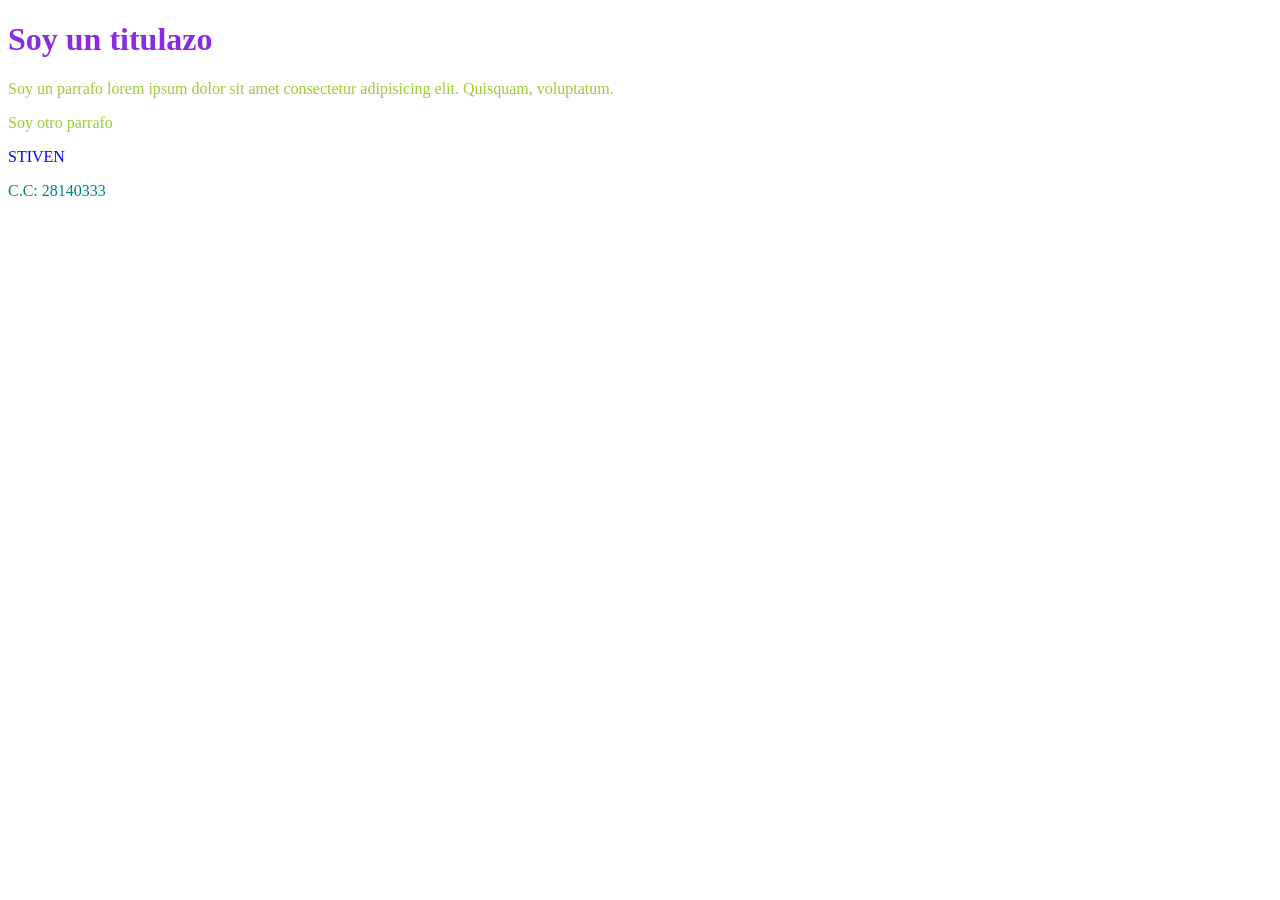
<file: clasesHTML/index.html>
<!DOCTYPE html>
<html lang="en">
<head>
    <meta charset="UTF-8">
    <meta name="viewport" content="width=device-width, initial-scale=1.0">
    <title>Document</title>
    <link rel="stylesheet" href="hojasdeestilos.css">
</head>
<body>
    <h1>Soy un titulazo</h1>

    <p>Soy un parrafo lorem ipsum dolor sit amet consectetur adipisicing elit. Quisquam, voluptatum.</p>
    <p>Soy otro parrafo</p>

    <p class="chaqueta">STIVEN</p>
    <p id="identificacion">C.C: 28140333</p>
</body>
</html>
</file>
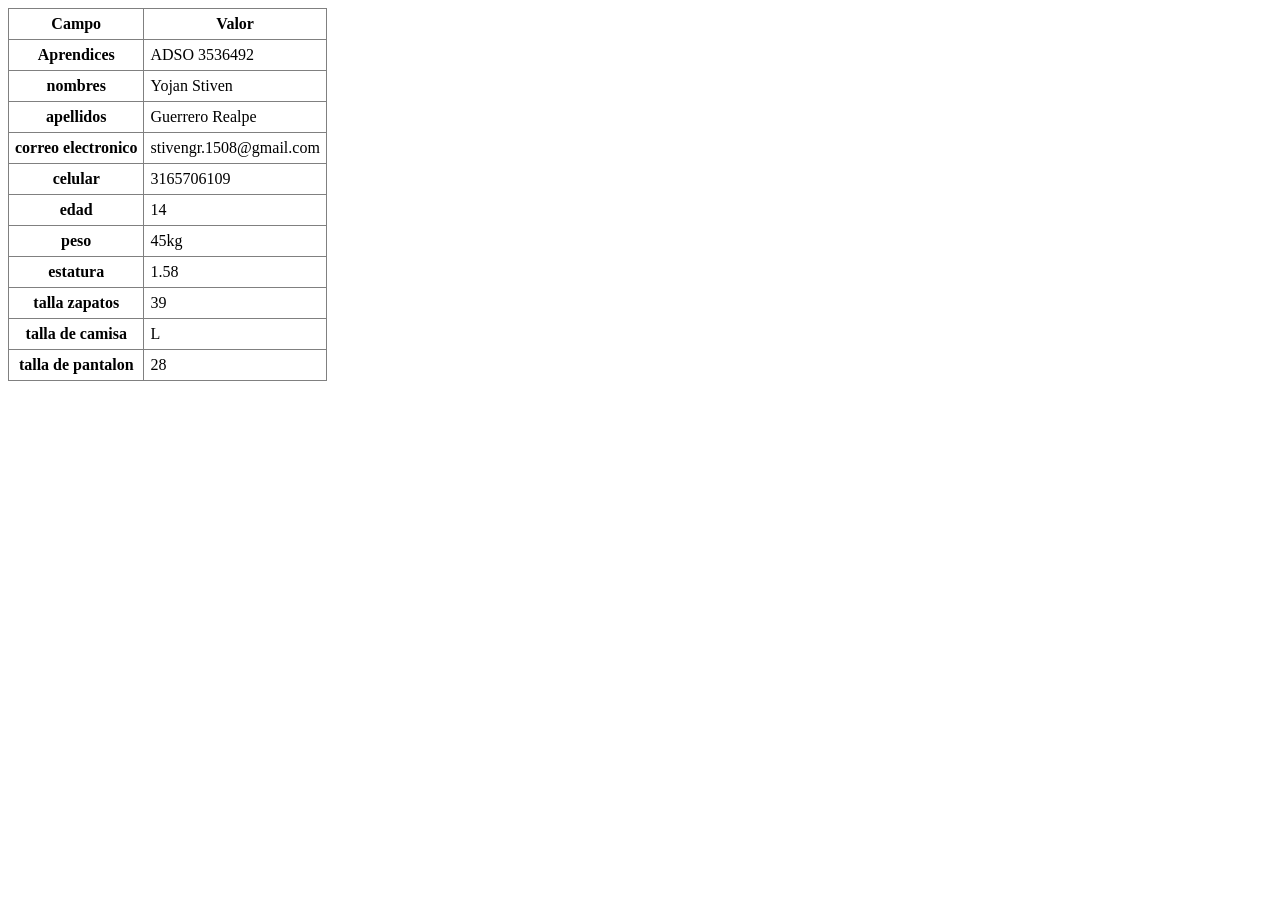
<file: 25_noviembre/aprendices.html>
<!DOCTYPE html>
<html lang="en">
<head>
    <meta charset="UTF-8">
    <meta name="viewport" content="width=device-width, initial-scale=1.0">
    <title>Aprendices</title>
</head>
<body>
    
    <div id="salida"></div>
    <script src="aprendices.js"></script>
</body>
</html>
</file>
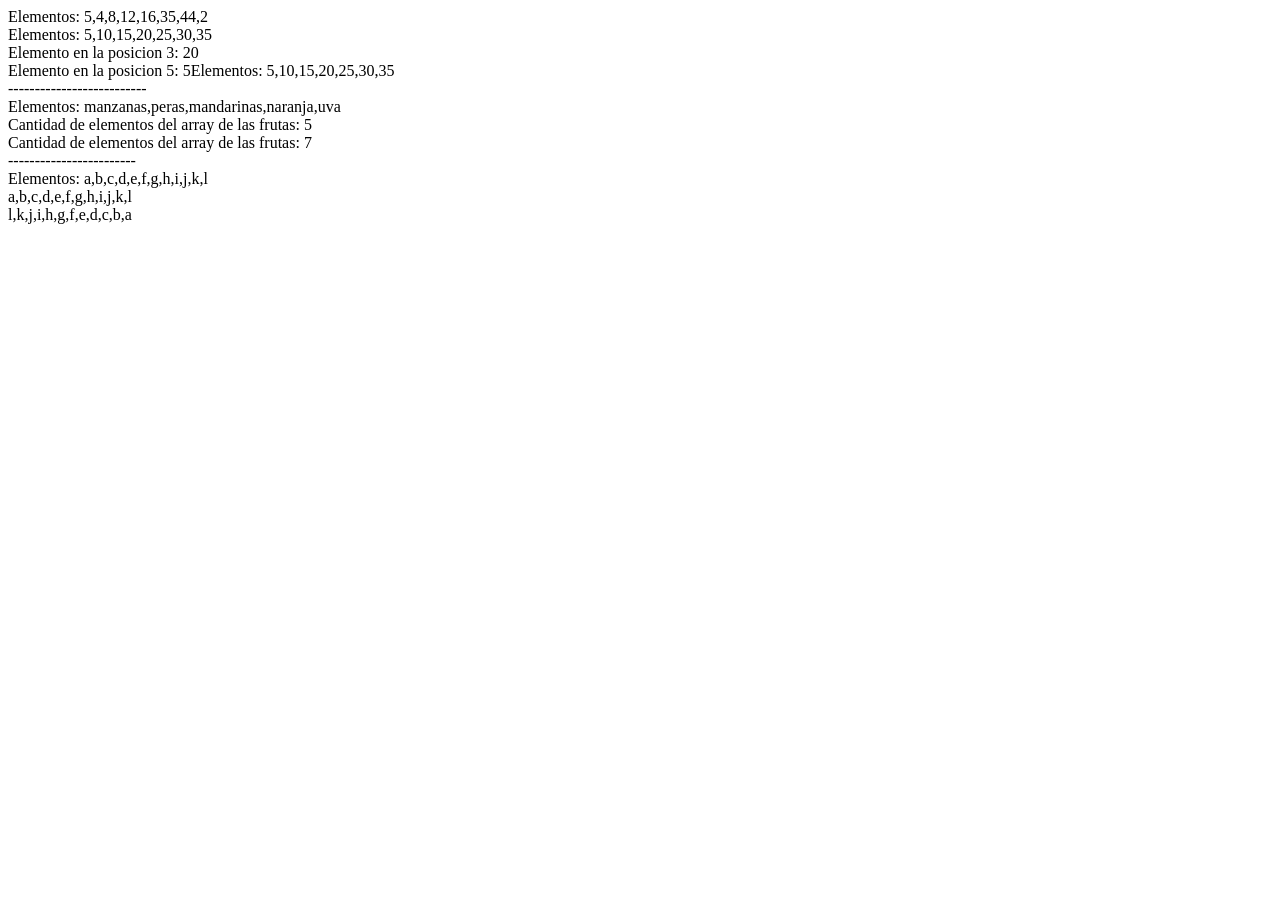
<file: 25_noviembre/arrays.html>
<!DOCTYPE html>
<html lang="en">
<head>
    <meta charset="UTF-8">
    <meta name="viewport" content="width=device-width, initial-scale=1.0">
    <title>Arrays</title>
</head>
<body>
    <script src="arrays.js"></script> 
</body>
</html>
</file>
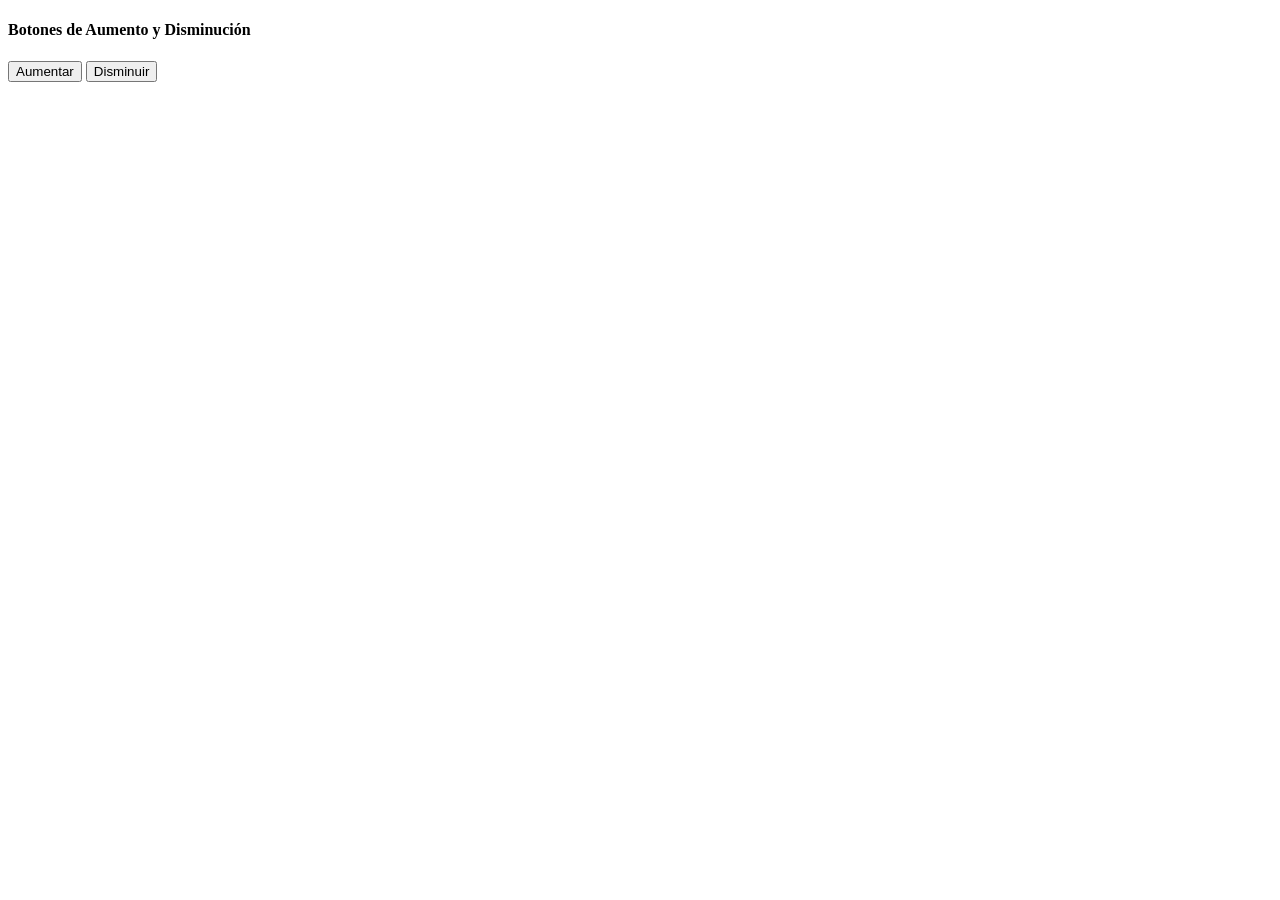
<file: 25_noviembre/contador.html>
<!DOCTYPE html>
<html lang="en">
<head>
    <meta charset="UTF-8">
    <meta name="viewport" content="width=device-width, initial-scale=1.0">
    <title>Contador</title>
</head>
<body>
    <h4>Botones de Aumento y Disminución</h4>
    <input type="button" value="Aumentar" onclick="incrementar()">
    <!-- El atributo "ONCLICK" llama a la funcion "INCREMENTAR" definida en el archivo JavaScript" -->

    <input type="button" value="Disminuir" onclick="decrementar()">
    <!-- El atributo "ONCLICK" llama a la funcion "DECREMENTAR" definida en el archivo JavaScript" -->
    <script src="contador.js"></script>
</body>
</html>
</file>
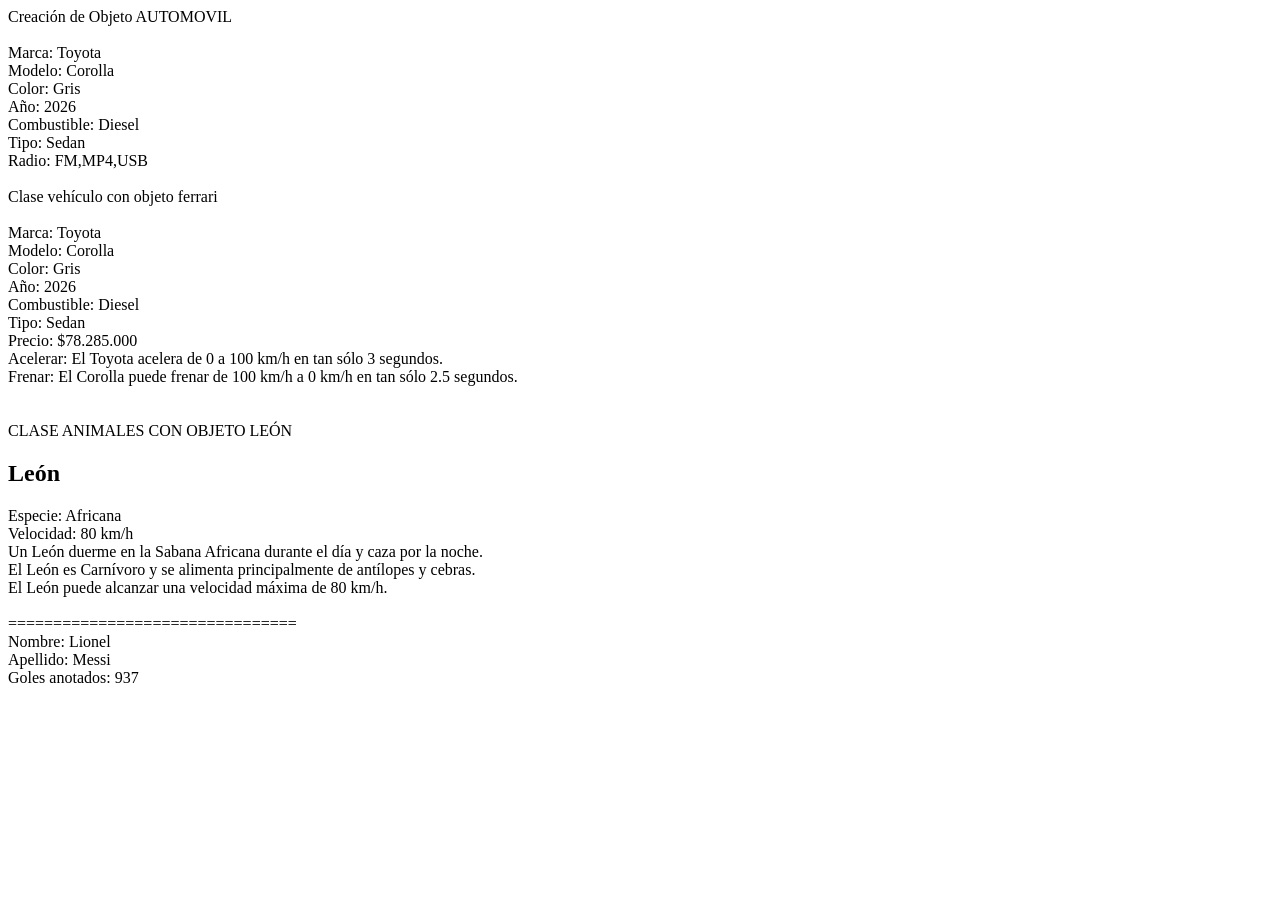
<file: 25_noviembre/poo.html>
<!DOCTYPE html>
<html lang="en">
<head>
    <meta charset="UTF-8">
    <meta name="viewport" content="width=device-width, initial-scale=1.0">
    <title>POO</title>
</head>
<body>
    <script src="poo.js"></script>
</body>
</html>
</file>
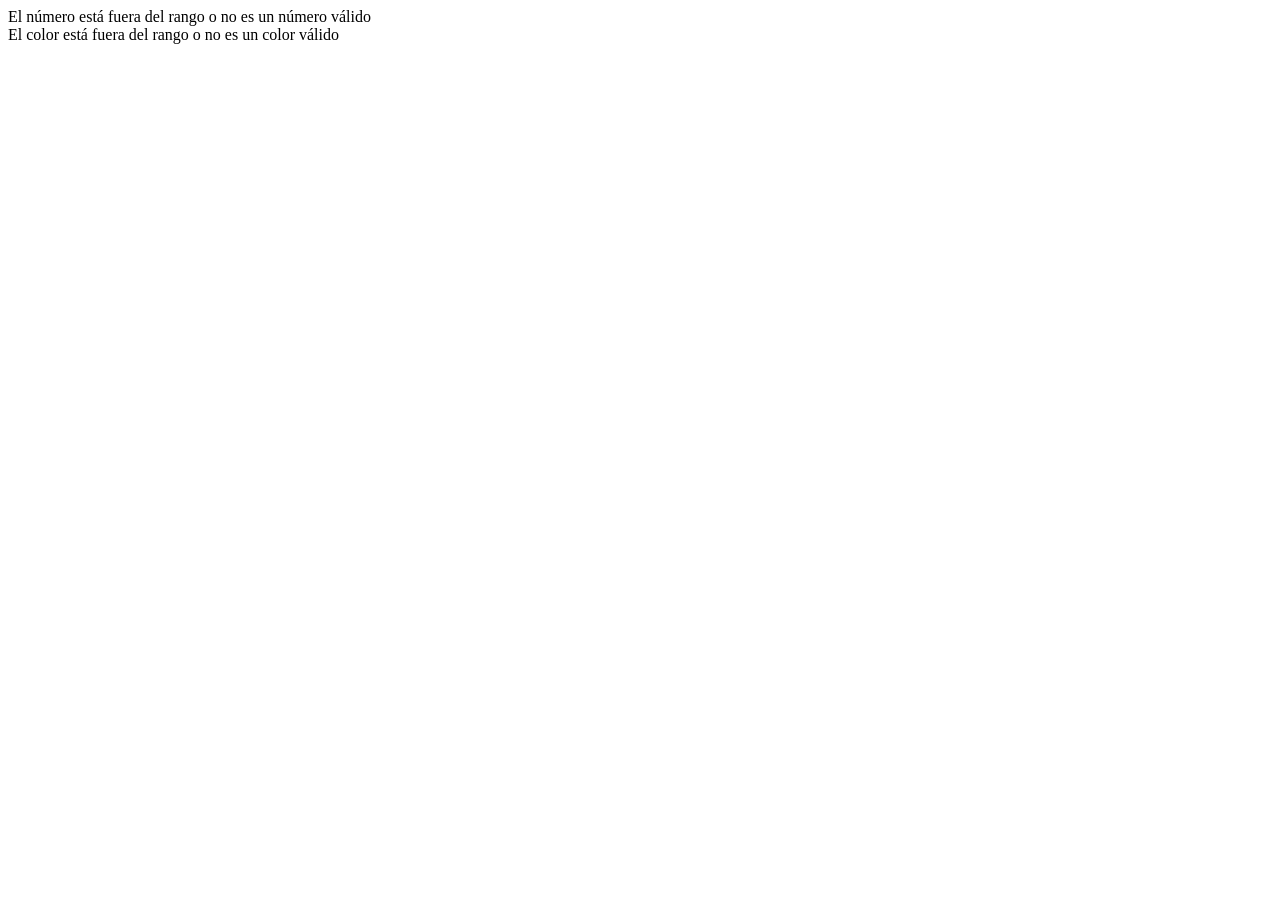
<file: 25_noviembre/switch_case.html>
<!DOCTYPE html>
<html lang="en">
<head>
    <meta charset="UTF-8">
    <meta name="viewport" content="width=device-width, initial-scale=1.0">
    <title>SWITCH CASE</title>
</head>
<body>
    <script src="switch_case.js"></script>
    
</body>
</html>
</file>
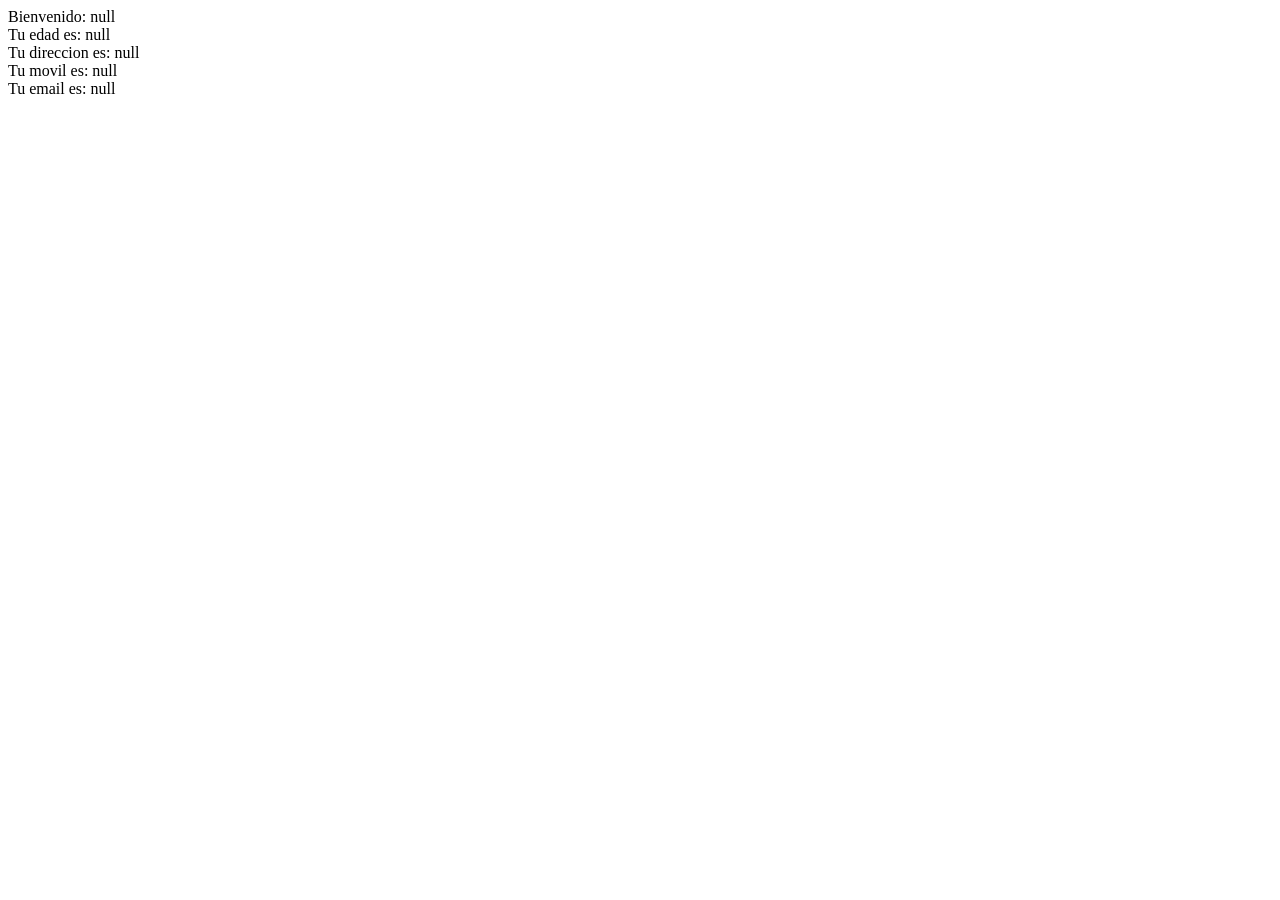
<file: ejercicios_js/ex04.html>
<!DOCTYPE html>
<html lang="en">

<head>
    <meta charset="UTF-8">
    <meta name="viewport" content="width=device-width, initial-scale=1.0">
    <title>Document</title>
</head>
<body>
    <script src="ex04.js"></script>
</body>
</html>
</file>
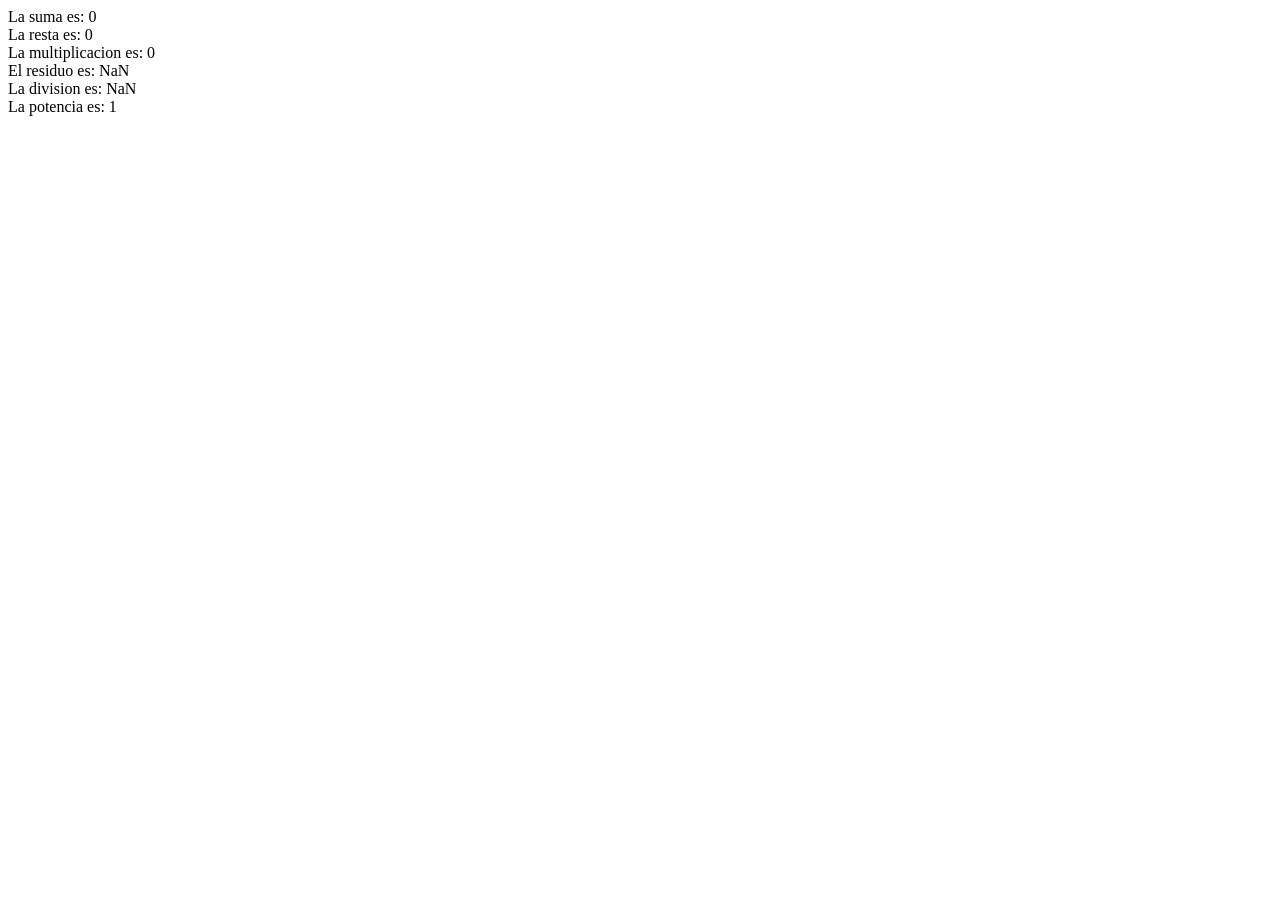
<file: ejercicios_js/ex05.html>
<!DOCTYPE html>
<html lang="en">

<head>
    <meta charset="UTF-8">
    <meta name="viewport" content="width=device-width, initial-scale=1.0">
    <title>Ejercicio 05</title>
</head>
<body>
    <script src="ex05.js"></script>
</body>
</html>
</file>
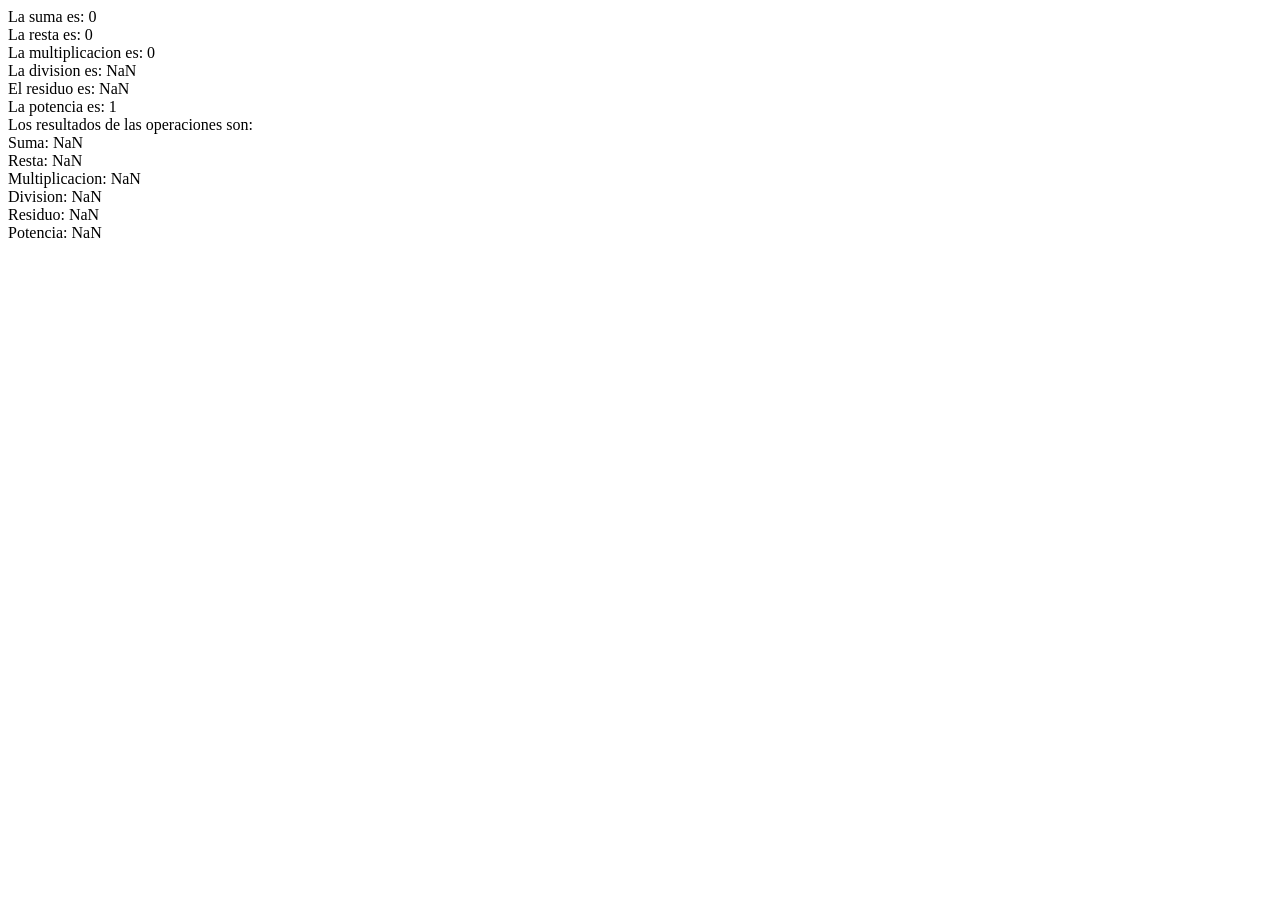
<file: ejercicios_js/ex05_1.html>
<!DOCTYPE html>
<html lang="en">

<head>
    <meta charset="UTF-8">
    <meta name="viewport" content="width=device-width, initial-scale=1.0">
    <title>Ejercicio 05</title>
</head>
<body>
    <script src="ex05_1.js"></script>
</body>
</html>
</file>
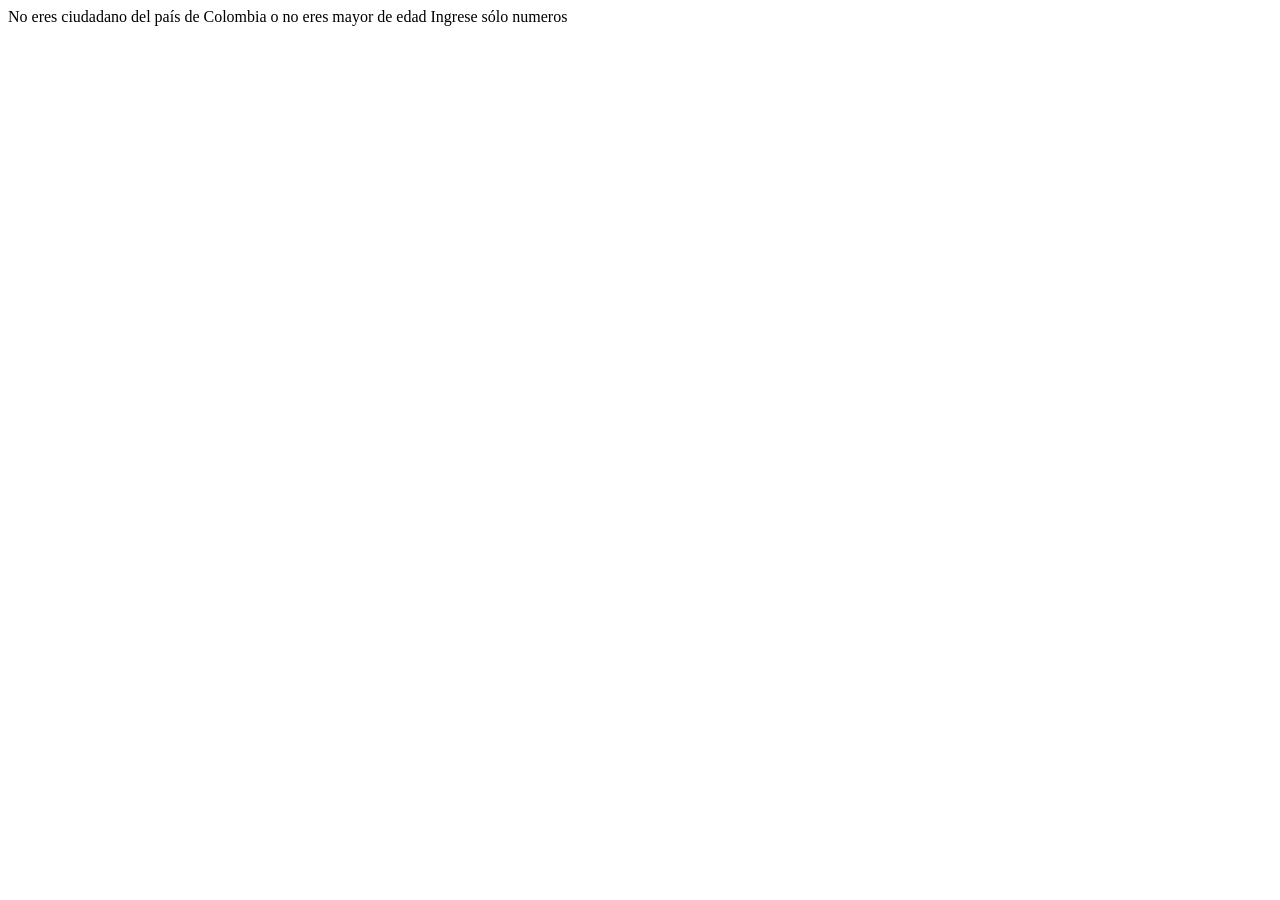
<file: ejercicios_js/ex11.html>
<!DOCTYPE html>
<html lang="en">

<head>
    <meta charset="UTF-8">
    <meta name="viewport" content="width=device-width, initial-scale=1.0">
    <title>Document</title>
</head>
<body>
    
    <script src="ex11.js"></script>
</body>
</html>
</file>
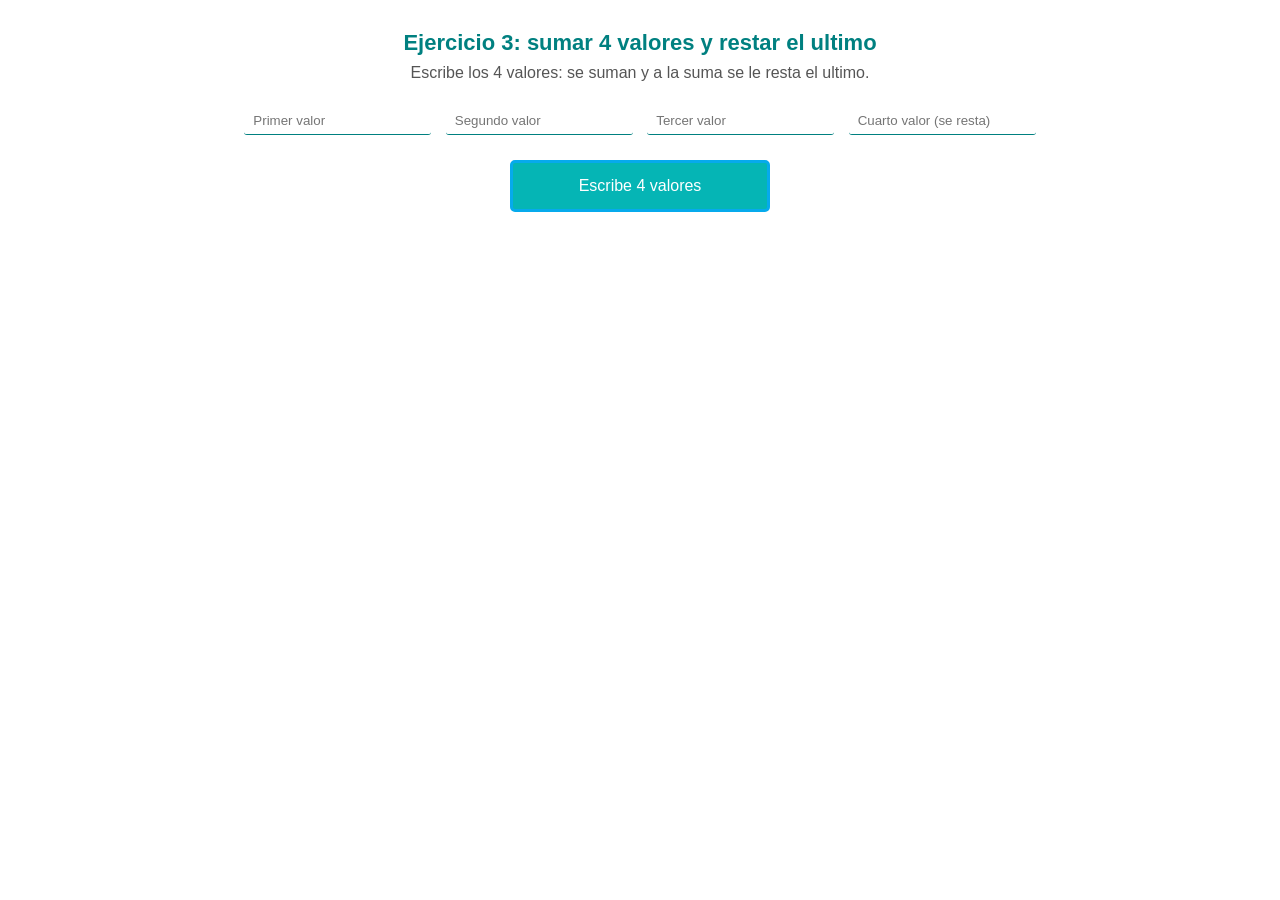
<file: taller0/03-suma-resta-cuatro-valores.html>
<!DOCTYPE html>
<html lang="es">

<head>
    <meta charset="UTF-8">
    <meta name="viewport" content="width=device-width, initial-scale=1.0">
    <title> Sumar 4 valores y restar el ultimo</title>
    <link rel="stylesheet" href="/taller0/estilos.css">
</head>
<body>
    <h1>Ejercicio 3: sumar 4 valores y restar el ultimo</h1>
    <p class="enunciado">Escribe los 4 valores: se suman y a la suma se le resta el ultimo.</p>

    <input type="number" id="primerValor" placeholder="Primer valor">
    <input type="number" id="segundoValor" placeholder="Segundo valor">
    <input type="number" id="tercerValor" placeholder="Tercer valor">
    <input type="number" id="cuartoValor" placeholder="Cuarto valor (se resta)">

    <!-- Aqui el JavaScript escribe los resultados -->
    <div class="caja" id="resultado">Escribe 4 valores</div>

    <script src="/taller0/03-suma-resta-cuatro-valores.js"></script>
</body>
</html>
</file>
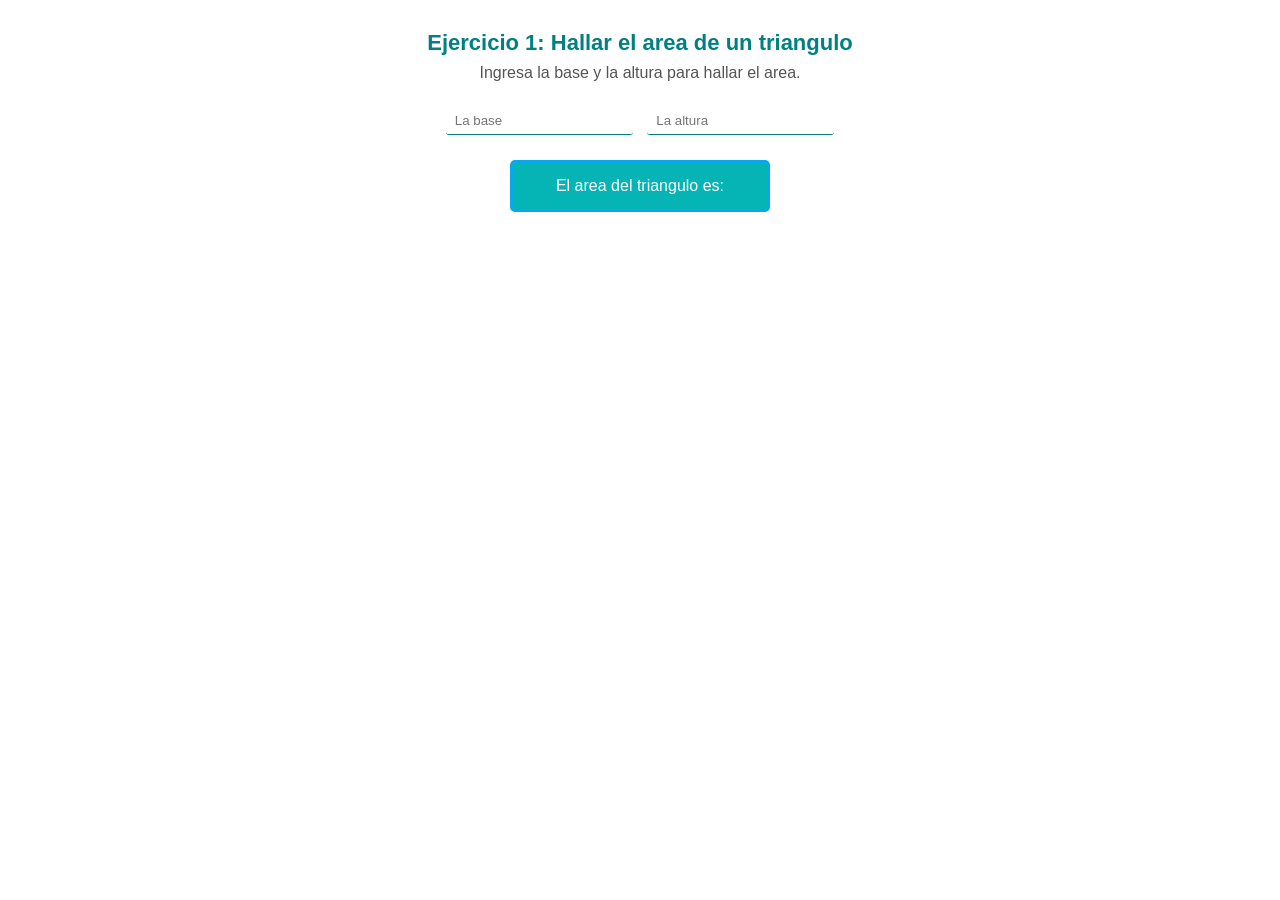
<file: taller1_js/01-area-triangulo.html>
<!DOCTYPE html>
<html lang="es">

<head>
    <meta charset="UTF-8">
    <meta name="viewport" content="width=device-width, initial-scale=1.0">
    <title> Area Triangulo</title>
    <link rel="stylesheet" href="/taller1_js/estilos.css">
</head>
<body>
    <h1>Ejercicio 1: Hallar el area de un triangulo</h1>
    <p class="enunciado">Ingresa la base y la altura para hallar el area.</p>

    <input type="number" id="base" placeholder="La base">
    <input type="number" id="altura" placeholder="La altura">
    <!-- <input type="number" id="tercerValor" placeholder="Tercer valor"> -->
    <!-- <input type="number" id="cuartoValor" placeholder="Cuarto valor (se resta)"> -->

    <!-- Aqui el JavaScript escribe los resultados -->
    <div class="caja" id="resultado">El area del triangulo es:</div>

    <script src="01-area-triangulo.js"></script>
    
</body>
</html>
</file>
<file: clasesHTML/hojasdeestilos.css>
h1 {
    color: blueviolet;
}

p {
    color: yellowgreen;
}

.chaqueta{
    color: blue;
}

#identificacion{
    color: teal
    ;
}
</file>
<file: taller0/estilos.css>
* {
    margin: 0;
    padding: 0;
    box-sizing: border-box; 
}

body {
    font-family: Arial, sans-serif;
    padding: 30px 16px;
    text-align: center;
}

h1 {
    color: teal;
    font-size: 22px;
    margin-bottom: 8px;
}

.enunciado {
    color:#555;
    margin-bottom: 20px; 
}

/*El input: sin borde, solo una linea abajo del teal */ 
input {
    margin: 5px;
    padding: 6px 9px;
    border: none;
    border-bottom: 1px solid teal;
    color: teal;
    border-radius: 3px;
}

.caja {
    background-color: rgb(5, 181, 181);
    color: white;
    width: 260px;
    margin: 20px auto 0;
    padding: 10px;
    text-align: center;
    border: 3px solid rgb(6, 170, 236);
    border-radius: 5px;
    line-height: 1.6;
}
</file>
<file: taller1_js/estilos.css>
* {
    margin: 0;
    padding: 0;
    box-sizing: border-box; 
}

body {
    font-family: Arial, sans-serif;
    padding: 30px 16px;
    text-align: center;
}

h1 {
    color: teal;
    font-size: 22px;
    margin-bottom: 8px;
}

.enunciado {
    color:#555;
    margin-bottom: 20px; 
}

/*El input: sin borde, solo una linea abajo del teal */ 
input {
    margin: 5px;
    padding: 6px 9px;
    border: none;
    border-bottom: 1px solid teal;
    color: teal;
    border-radius: 3px;
}

.caja {
    background-color: rgb(5, 181, 181);
    color: white;
    width: 260px;
    margin: 20px auto 0;
    padding: 10px;
    text-align: center;
    border: 3px solid rgb(6, 170, 236);
    border-radius: 5px;
    line-height: 1.6;
}
</file>
